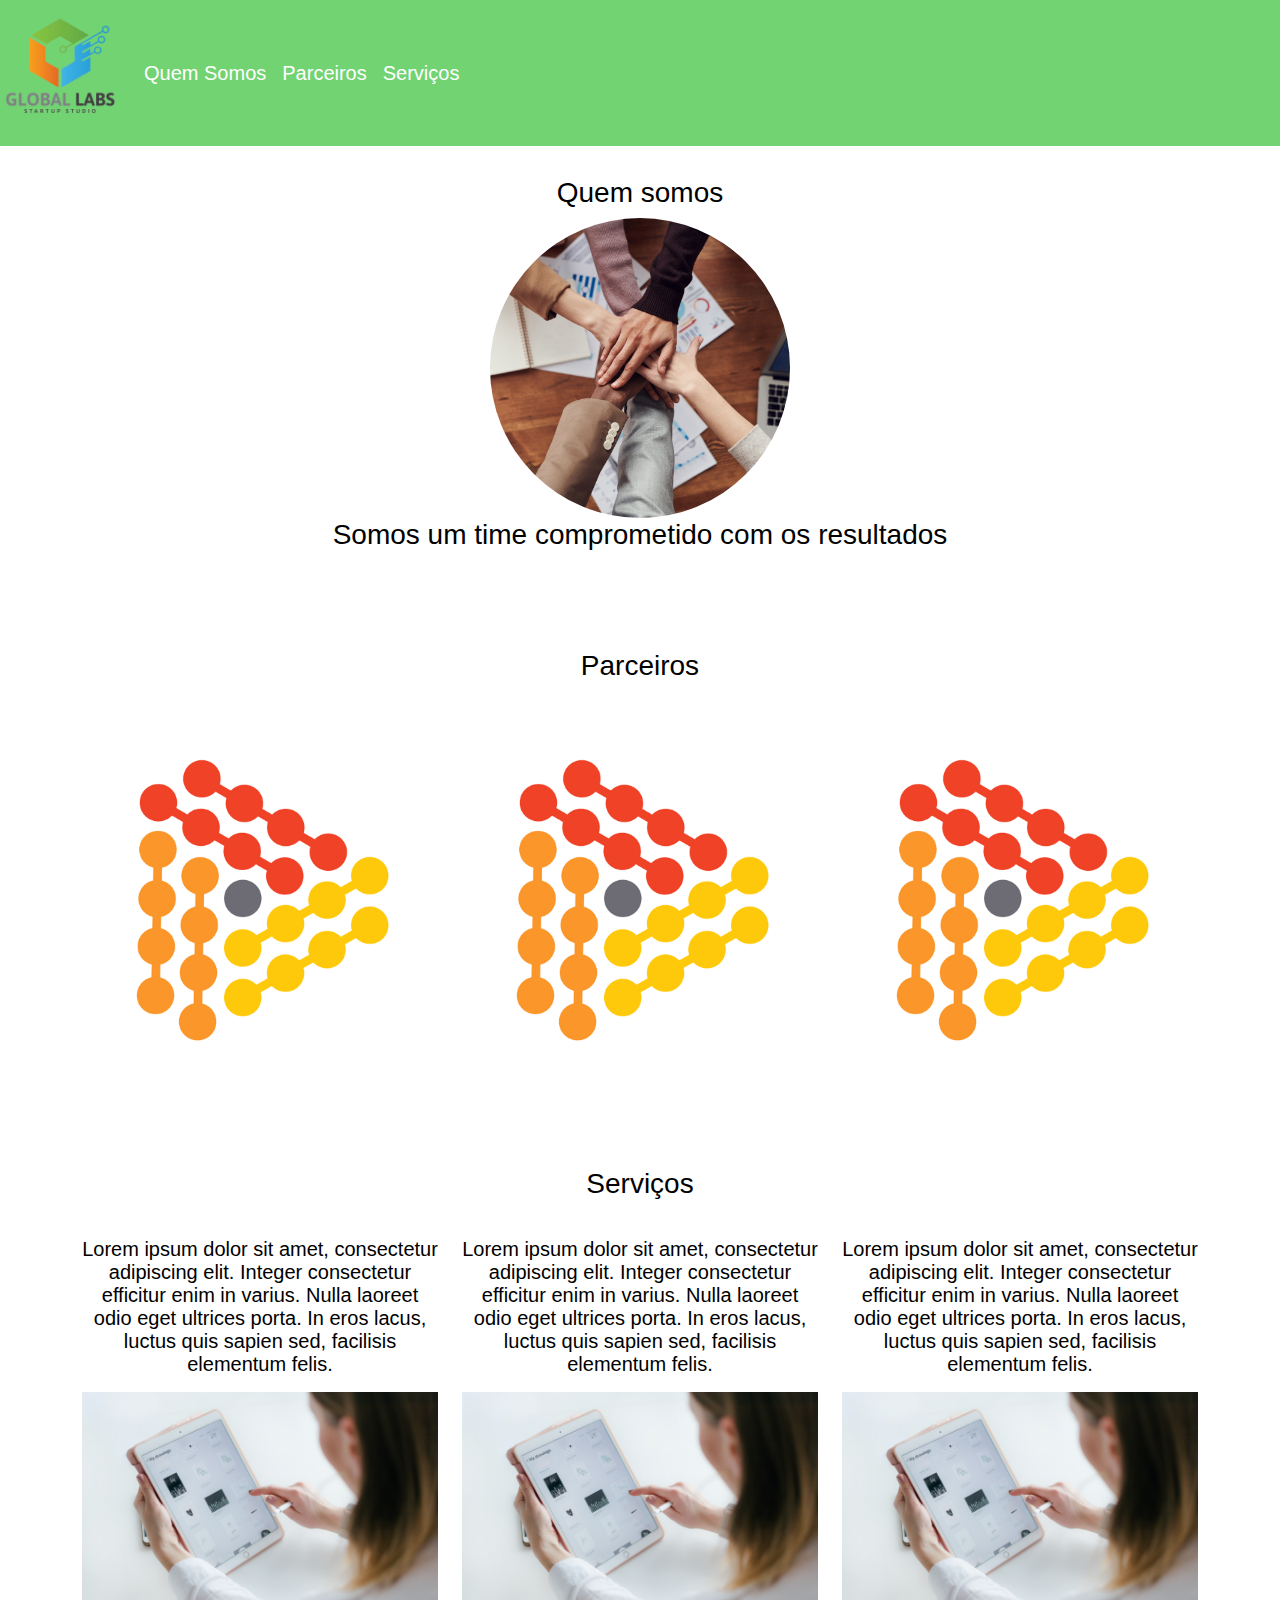
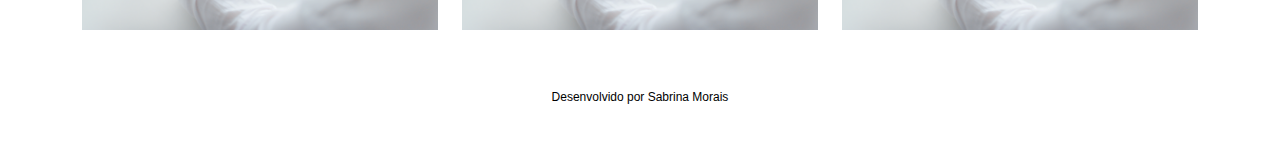
<file: aula-bootstrap/index.html>
<!DOCTYPE html>
<html lang="en">
<head>
    <meta charset="UTF-8">
    <meta http-equiv="X-UA-Compatible" content="IE=edge">
    <meta name="viewport" content="width=7, initial-scale=1.0">
    <title>Minha Página</title>
    <link rel="stylesheet" type="text/css" href="bootstrap/bootstrap-5.1.3-dist/css/bootstrap.min.css">
    <link rel="stylesheet" type="text/css" href="css/style.css">
</head>
<body>

    <nav class="navbar navbar-expand-lg navbar-ligth">
       <a class="navbar-brand" href="#">
           <img src="img/globallabs.png" width="120" heigth="50">
       </a>
       <div class="collapse navbar-collapse">
       <ul class="navbar-nav">
           <li class="nav-item">
               <a class="nav-link" href="#quemsomos">Quem Somos</a>
           </li>
           <li class="nav-item">
            <a class="nav-link" href="#parceiros">Parceiros</a>
        </li>
        <li class="nav-item">
            <a class="nav-link" href="#serviços">Serviços</a>
        </li>
       </ul>
    </nav>
<section id="quemsomos">
    <div class="container-fluid quem-somos text-center margin " >
        <h3>Quem somos</h3>
        <img src="img/time.jpg" class="rounded-circle" width="300" heigth="300"> 
        <h3> Somos um time comprometido com os resultados</h3>
    </div>
</section>
    </div>
<selection id="parceiros">
    <div class="container-fluid text-center margin parceiros">
        <h3 class="margin">Parceiros</h3>
        <div class="container">
            <div class="row">
                <div class="col-lg-4">
                    <img src="img/dio.png" width="100%">
                </div>
                <div class="col-lg-4">
                    <img src="img/dio.png" width="100%">
                </div>
                <div class="col-lg-4">
                    <img src="img/dio.png" width="100%">
                </div>
            </div>
        </div>
</selection>
</div>
<selection id="servicos">
    <div class="container-fluid text-center margin servicos">
        <h3 class="margin">Serviços</h3>
        <div class="container">
            <div class="row">
                <div class="col-lg-4">
                    <p>Lorem ipsum dolor sit amet, consectetur adipiscing elit. Integer consectetur efficitur enim in varius. Nulla laoreet odio eget ultrices porta. In eros lacus, luctus quis sapien sed, facilisis elementum felis.</p>
                    <img src="img/tablet.jpg" width="100%">
                </div>
                <div class="col-lg-4">
                    <p>Lorem ipsum dolor sit amet, consectetur adipiscing elit. Integer consectetur efficitur enim in varius. Nulla laoreet odio eget ultrices porta. In eros lacus, luctus quis sapien sed, facilisis elementum felis.</p>
                    <img src="img/tablet.jpg" width="100%">
                </div>
                <div class="col-lg-4">
                    <p>Lorem ipsum dolor sit amet, consectetur adipiscing elit. Integer consectetur efficitur enim in varius. Nulla laoreet odio eget ultrices porta. In eros lacus, luctus quis sapien sed, facilisis elementum felis.</p>
                    <img src="img/tablet.jpg" width="100%">
                </div>
            </div>
        </div>
    </div>
</selection>
</section>
<footer class="container-fluid text-center bg-footer margin">
    <p>Desenvolvido por Sabrina Morais</p>
</footer>
</body>
</html>
</file>
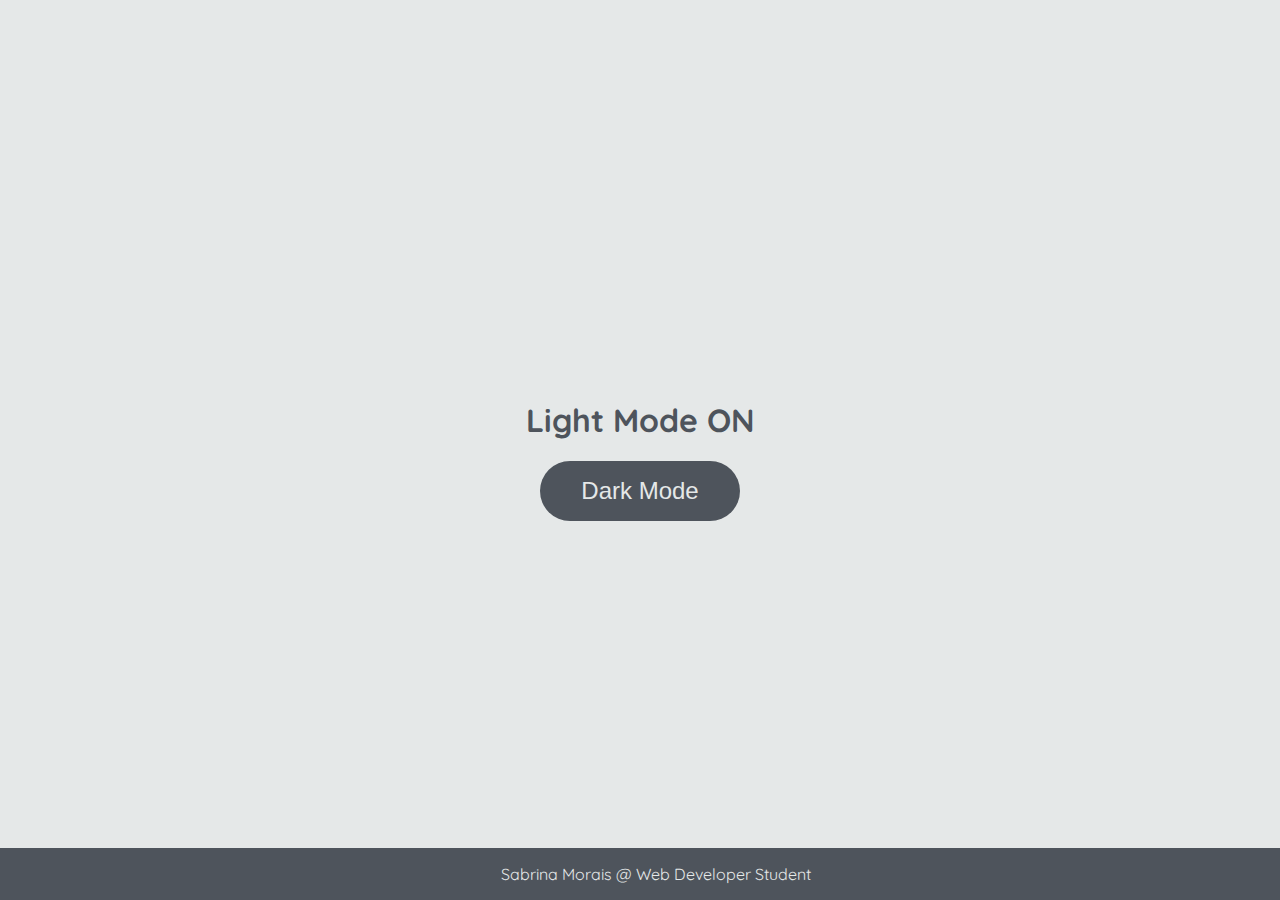
<file: javascript/Javascript-DOM/index.html>
<!DOCTYPE html>
<html lang="en">
	<head>
		<meta charset="UTF-8" />
		<meta http-equiv="X-UA-Compatible" content="IE=edge" />
		<meta name="viewport" content="width=device-width, initial-scale=1.0" />
		<link rel="stylesheet" href="style.css" />
		<title>Dark mode and Light Mode</title>
	</head>
	<body>
		<main>
			<h1 id="page-title">Light Mode ON</h1>
			<button aria-label="selecionar-modo" id="mode-selector">Dark Mode</button>
		</main>

		<footer>Sabrina Morais @ Web Developer Student</footer>
		<script src="script.js"></script>
	</body>
</html>
</file>
<file: aula-bootstrap/css/style.css>
body{
    font: 20px Arial, sans-serif;
}
.navbar{
    background-color: rgb(114, 211, 114);

}

.nav-link{
    color:white;
}

.quem-somos{
    background-color:white;
    color: black;
}

.margin{
    padding-top: 30px;
    padding-bottom: 30px;
}
.parceiros{
    background-color: white;
    color: black;
}
.servicos{
    background-color:white;
    color: black;
}
.bg-footer{
    background-color:white;
    color:black;
    font-size: 12px;
}
</file>
<file: javascript/Javascript-DOM/style.css>
@import url('https://fonts.googleapis.com/css2?family=Quicksand:wght@300;400;600&display=swap');

body {
	background-color: #e5e8e8;
	color: #4e545c;
	margin: 0;
	font-family: 'Quicksand';
}

body.dark-mode {
	background-color: #000401;
	color: #e5e8e8;
}

main {
	height: 100vh;
	width: 100%;
	display: flex;
	flex-direction: column;
	align-items: center;
	justify-content: center;
}

footer {
	width: 100%;
	background-color: #4e545c;
	padding: 16px;
	color: #e5e8e8;
	position: fixed;
	bottom: 0;
	text-align: center;
	font-weight: 400;
}

footer.dark-mode {
	background-color: #8d9797;
	color: #000401;
}

button {
	border-radius: 40px;
	font-size: 1.5rem;
	height: 60px;
	width: 200px;
	border: none;
	background-color: #4e545c;
	color: #e5e8e8;
	transition: all 0.5s linear;
}

button:hover {
	background-color: #000401;
}

button.dark-mode {
	background-color: #e5e8e8;
	color: #4e545c;
}

button.dark-mode:hover {
	background-color: #4e545c;
	color: #e5e8e8;
}
</file>
